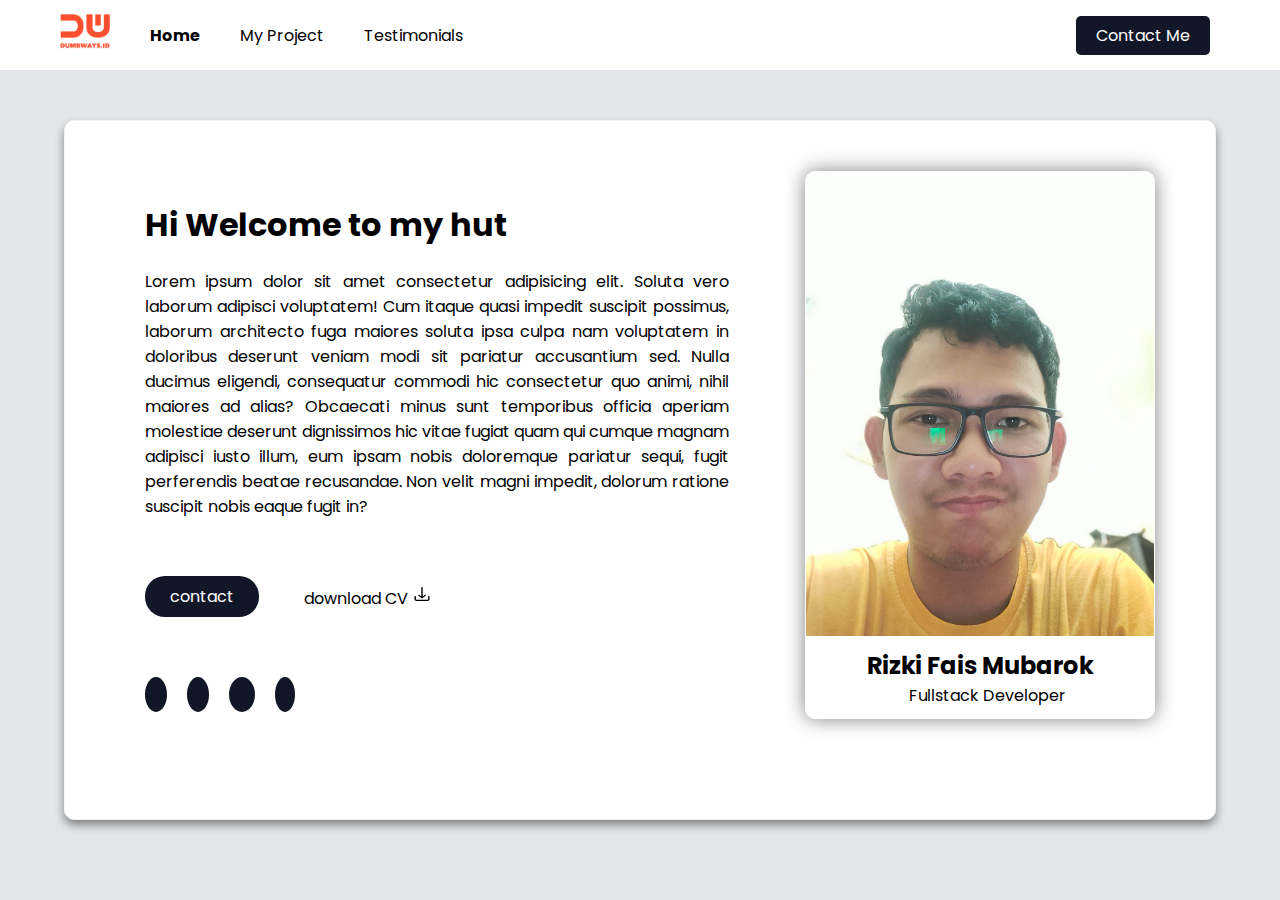
<file: index.html>
<!DOCTYPE html>
<html lang="en">
  <head>
    <meta charset="UTF-8" />
    <meta http-equiv="X-UA-Compatible" content="IE=edge" />
    <meta name="viewport" content="width=device-width, initial-scale=1.0" />
    <link
      rel="stylesheet"
      href="https://cdnjs.cloudflare.com/ajax/libs/font-awesome/6.3.0/css/all.min.css"
      integrity="sha512-SzlrxWUlpfuzQ+pcUCosxcglQRNAq/DZjVsC0lE40xsADsfeQoEypE+enwcOiGjk/bSuGGKHEyjSoQ1zVisanQ=="
      crossorigin="anonymous"
      referrerpolicy="no-referrer"
    />
    <link rel="stylesheet" href="assets/css/style.css" />
    <title>Task 7 | Dumbways</title>
  </head>
  <body>
    <nav class="navbar">
      <div class="nav-left">
        <ul>
          <li><img src="assets/image/dumbways.png" alt="My Logo" width="50" /></li>
          <li><a href="#" class="active">Home</a></li>
          <li><a href="my-project.html">My Project</a></li>
          <li><a href="testimonial.html">Testimonials</a></li>
        </ul>
      </div>
      <div class="nav-right">
        <a href="contact-form.html">Contact Me</a>
      </div>
      <div class="menu-toggle">
        <input type="checkbox" class="input-menu" />
        <span></span>
        <span></span>
        <span></span>
      </div>
    </nav>

    <div class="hamb-menu">
      <a href="#" class="active">Home</a>
      <a href="my-project.html">My Project</a>
      <a href="testimonial.html">Testimonials</a>
      <a href="contact-form.html" class="contact-me">Contact Me</a>
    </div>

    <div class="container">
      <div class="main-left">
        <div class="wrap">
          <h1>Hi Welcome to my hut</h1>
          <p class="isi">
            Lorem ipsum dolor sit amet consectetur adipisicing elit. Soluta vero laborum adipisci voluptatem! Cum itaque quasi impedit suscipit possimus, laborum architecto fuga maiores soluta ipsa culpa nam voluptatem in doloribus deserunt
            veniam modi sit pariatur accusantium sed. Nulla ducimus eligendi, consequatur commodi hic consectetur quo animi, nihil maiores ad alias? Obcaecati minus sunt temporibus officia aperiam molestiae deserunt dignissimos hic vitae
            fugiat quam qui cumque magnam adipisci iusto illum, eum ipsam nobis doloremque pariatur sequi, fugit perferendis beatae recusandae. Non velit magni impedit, dolorum ratione suscipit nobis eaque fugit in?
          </p>
          <div class="wrap-main">
            <a href="#" class="contact">contact</a>
            <p class="cv">
              download CV <a href="#" download><img src="assets/image/download.png" alt="Download Logo" width="20" /></a>
            </p>
          </div>
        </div>

        <div class="sosmed">
          <a href="https://www.linkedin.com/in/rizkifaism/" target="_blank" class="linkedin">
            <i class="fa-brands fa-linkedin-in"></i>
          </a>
          <a href="https://www.instagram.com/rizkifais.m/" target="_blank" class="ig">
            <i class="fa-brands fa-instagram"></i>
          </a>
          <a href="#" target="_blank" class="fb">
            <i class="fa-brands fa-facebook-f"></i>
          </a>
          <a href="https://twitter.com/RizkiFais_" target="_blank" class="twitter">
            <i class="fa-brands fa-twitter"></i>
          </a>
        </div>
      </div>

      <div class="main-right">
        <div class="card">
          <img src="assets/image/my-photo.jpg" alt="My Photo" width="200px" style="width: 100%" />
          <h2>Rizki Fais Mubarok</h2>
          <p>Fullstack Developer</p>
        </div>
      </div>
    </div>

    <script src="assets/js/nav.js"></script>
  </body>
</html>
</file>
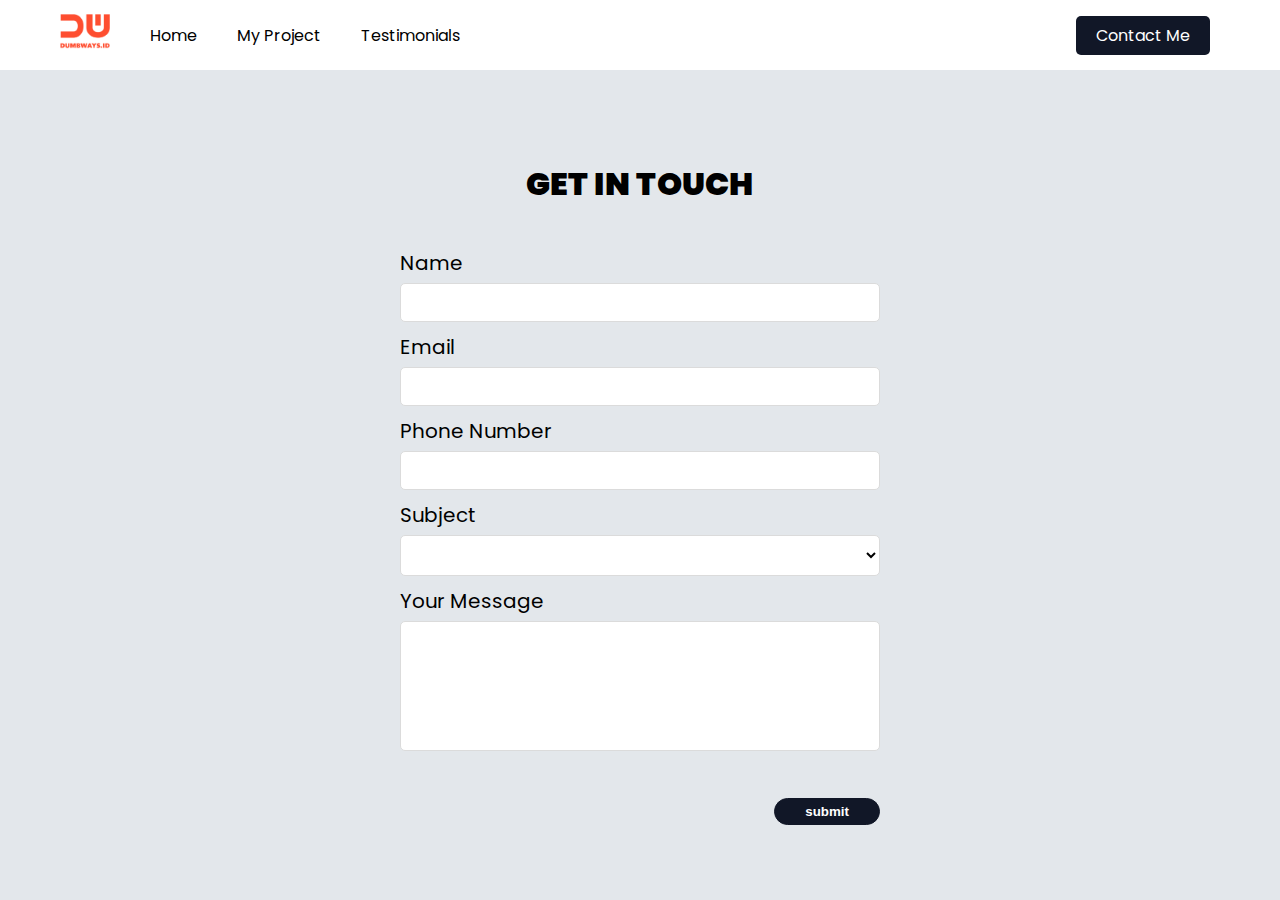
<file: contact-form.html>
<!DOCTYPE html>
<html lang="en">
  <head>
    <meta charset="UTF-8" />
    <meta http-equiv="X-UA-Compatible" content="IE=edge" />
    <meta name="viewport" content="width=device-width, initial-scale=1.0" />
    <link rel="stylesheet" href="assets/css/style.css" />
    <title>Contact Me | Dumbways</title>
  </head>
  <body>
    <nav class="navbar">
      <div class="nav-left">
        <ul>
          <li><img src="assets/image/dumbways.png" alt="My Logo" width="50" /></li>
          <li><a href="index.html">Home</a></li>
          <li><a href="my-project.html">My Project</a></li>
          <li><a href="testimonial.html">Testimonials</a></li>
        </ul>
      </div>
      <div class="nav-right">
        <a href="contact-form.html">Contact Me</a>
      </div>
      <div class="menu-toggle">
        <input type="checkbox" class="input-menu" />
        <span></span>
        <span></span>
        <span></span>
      </div>
    </nav>

    <div class="hamb-menu">
      <a href="index.html">Home</a>
      <a href="my-project.html">My Project</a>
      <a href="testimonial.html">Testimonials</a>
      <a href="#" class="contact-me">Contact Me</a>
    </div>

    <form class="form">
      <h1>GET IN TOUCH</h1>
      <div>
        <label for="name">Name</label>
        <input type="text" name="name" id="name" />
      </div>
      <div>
        <label for="email">Email</label>
        <input type="email" name="email" id="email" />
      </div>
      <div>
        <label for="phone">Phone Number</label>
        <input type="text" name="phone" id="phone" />
      </div>
      <div>
        <label for="subject">Subject</label>
        <select name="subject" id="subject">
          <option value=""></option>
          <option value="Collaboration">Collaboration</option>
          <option value="Discusion">Discusion</option>
          <option value="Hiring">Hiring</option>
        </select>
      </div>
      <div>
        <label for="message">Your Message</label>
        <textarea name="message" id="message" cols="30" rows="6"></textarea>
      </div>
      <div>
        <button type="button" id="btn-contact">submit</button>
      </div>
    </form>

    <script src="assets/js/nav.js"></script>
    <script src="assets/js/script.js"></script>
  </body>
</html>
</file>
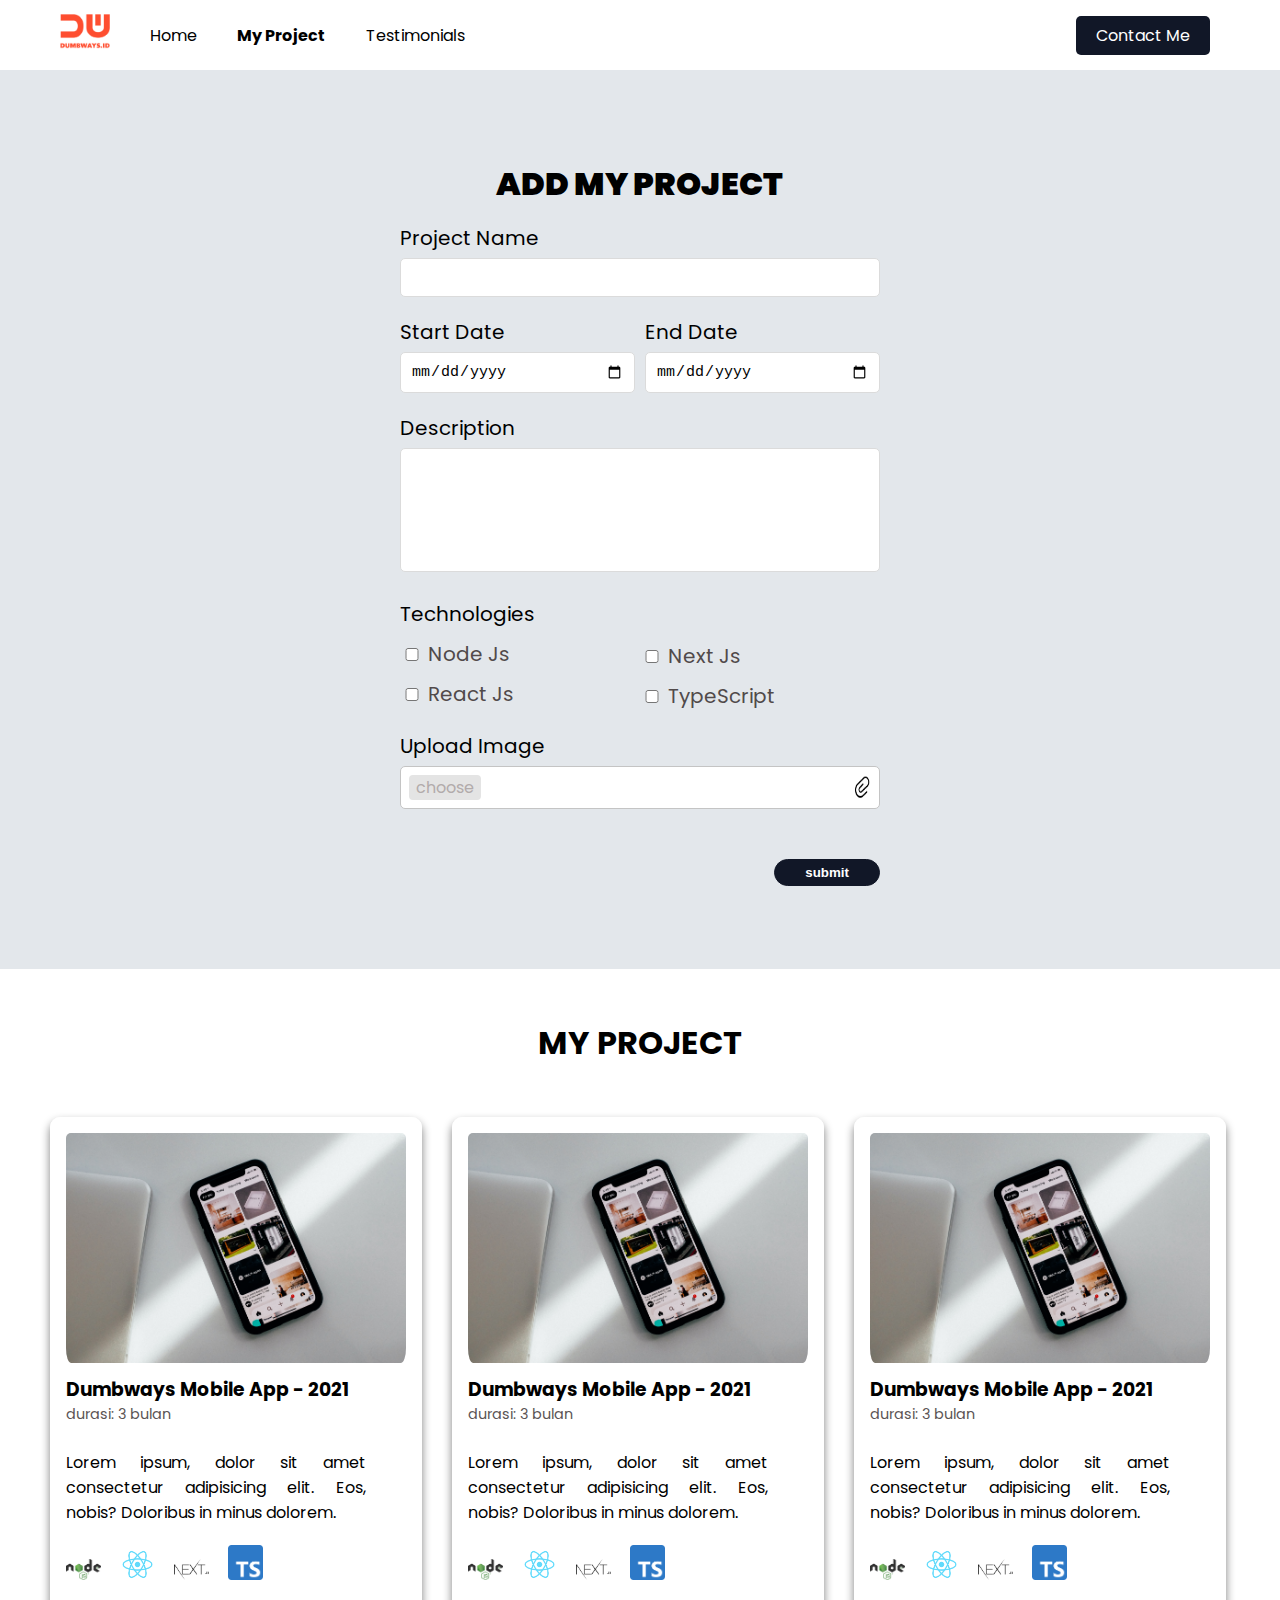
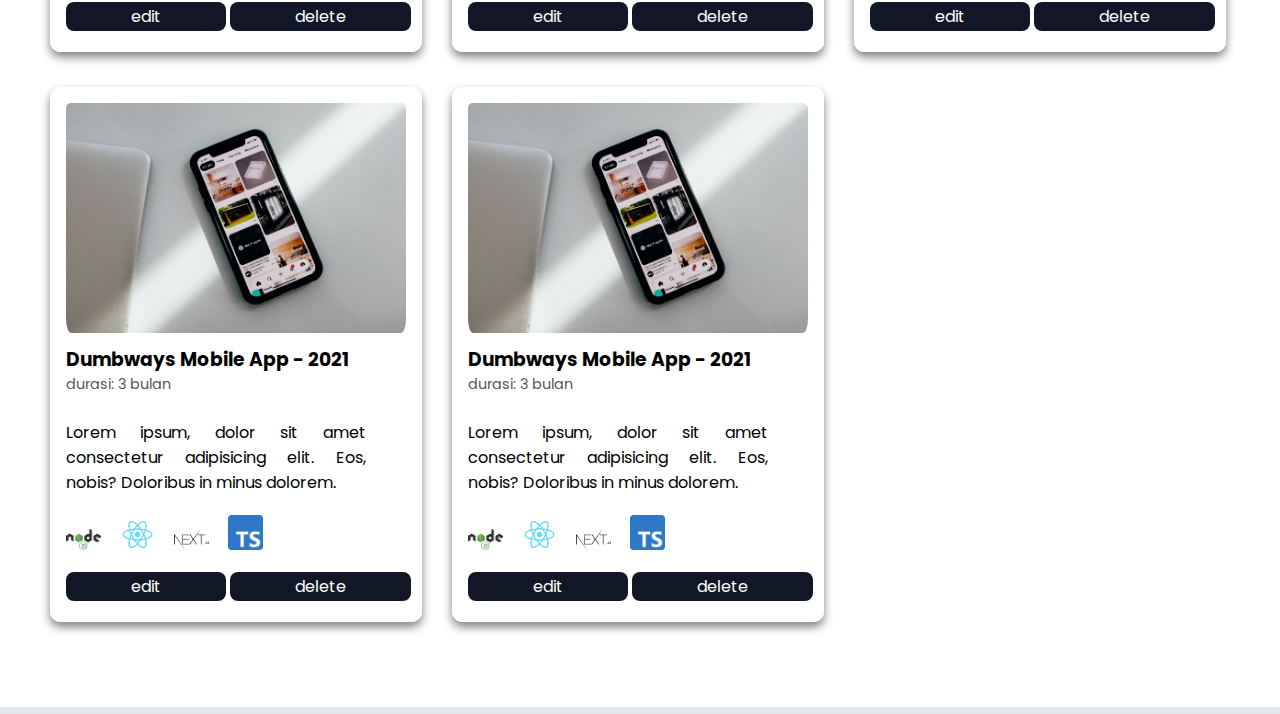
<file: my-project.html>
<!DOCTYPE html>
<html lang="en">
  <head>
    <meta charset="UTF-8" />
    <meta http-equiv="X-UA-Compatible" content="IE=edge" />
    <meta name="viewport" content="width=device-width, initial-scale=1.0" />
    <link rel="stylesheet" href="assets/css/style.css" />
    <title>My Project | Dumbways</title>
  </head>
  <body>
    <nav class="navbar">
      <div class="nav-left">
        <ul>
          <li><img src="assets/image/dumbways.png" alt="My Logo" width="50" /></li>
          <li><a href="index.html">Home</a></li>
          <li><a href="my-project.html" class="active">My Project</a></li>
          <li><a href="testimonial.html">Testimonials</a></li>
        </ul>
      </div>
      <div class="nav-right">
        <a href="contact-form.html">Contact Me</a>
      </div>
      <div class="menu-toggle">
        <input type="checkbox" class="input-menu" />
        <span></span>
        <span></span>
        <span></span>
      </div>
    </nav>

    <div class="hamb-menu">
      <a href="index.html">Home</a>
      <a href="#" class="active">My Project</a>
      <a href="testimonial.html">Testimonials</a>
      <a href="contact-form.html" class="contact-me">Contact Me</a>
    </div>

    <form class="form">
      <h1 class="add-project">ADD MY PROJECT</h1>
      <div>
        <label for="pronam">Project Name</label>
        <input type="text" name="pronam" id="pronam" />
      </div>
      <div class="wrap-dat">
        <div class="stardat">
          <label for="stadat">Start Date</label>
          <input type="date" name="stadat" id="stadat" />
        </div>
        <div class="enddat">
          <label for="enddat">End Date</label>
          <input type="date" name="enddat" id="enddat" />
        </div>
      </div>
      <div>
        <label for="desc">Description</label>
        <textarea name="desc" id="desc" cols="30" rows="6"></textarea>
      </div>
      <div class="wrap-tech">
        <div class="tech">
          <div class="side-left">
            <label class="label-tech">Technologies</label>
            <div class="side-left-item">
              <input type="checkbox" name="tech" id="nodejs" />
              <label for="nodejs">Node Js</label>
            </div>
            <div class="side-left-item">
              <input type="checkbox" name="tech" id="reactjs" />
              <label for="reactjs">React Js</label>
            </div>
          </div>
          <div class="side-right">
            <div class="side-right-item">
              <input type="checkbox" name="tech" id="nextjs" />
              <label for="nextjs">Next Js</label>
            </div>
            <div class="side-right-item">
              <input type="checkbox" name="tech" id="typescript" />
              <label for="typescript">TypeScript</label>
            </div>
          </div>
        </div>
      </div>
      <div>
        <label for="input-image">Upload Image</label>
        <div class="input-image-group">
          <label for="input-image">
            <span>choose</span>
            <img src="assets/image/attach-file.png" alt="file" width="17" />
          </label>
          <input type="file" name="input-image" id="input-image" hidden />
        </div>
      </div>
      <div>
        <button type="button" id="btn-project">submit</button>
      </div>
    </form>

    <div class="screen-project">
      <h1>MY PROJECT</h1>

      <div class="wrap-project">
        <div class="card-project">
          <a href="" target="_blank">
            <img src="assets/image/hp.jpg" alt="" class="card-avatar" />
          </a>
          <h3>Dumbways Mobile App - 2021</h3>
          <p class="duration">durasi: 3 bulan</p>
          <p>Lorem ipsum, dolor sit amet consectetur adipisicing elit. Eos, nobis? Doloribus in minus dolorem.</p>
          <img src="assets/image/nodejs.png" alt="" />
          <img src="assets/image/reactjs.png" alt="" />
          <img src="assets/image/nextjs.png" alt="" />
          <img src="assets/image/ts.png" alt="" />
          <div class="btn-card">
            <a href="#">edit</a>
            <a href="#">delete</a>
          </div>
        </div>
        <div class="card-project">
          <a href="" target="_blank">
            <img src="assets/image/hp.jpg" alt="" class="card-avatar" />
          </a>
          <h3>Dumbways Mobile App - 2021</h3>
          <p class="duration">durasi: 3 bulan</p>
          <p>Lorem ipsum, dolor sit amet consectetur adipisicing elit. Eos, nobis? Doloribus in minus dolorem.</p>
          <img src="assets/image/nodejs.png" alt="" />
          <img src="assets/image/reactjs.png" alt="" />
          <img src="assets/image/nextjs.png" alt="" />
          <img src="assets/image/ts.png" alt="" />
          <div class="btn-card">
            <a href="#">edit</a>
            <a href="#">delete</a>
          </div>
        </div>
        <div class="card-project">
          <a href="" target="_blank">
            <img src="assets/image/hp.jpg" alt="" class="card-avatar" />
          </a>
          <h3>Dumbways Mobile App - 2021</h3>
          <p class="duration">durasi: 3 bulan</p>
          <p>Lorem ipsum, dolor sit amet consectetur adipisicing elit. Eos, nobis? Doloribus in minus dolorem.</p>
          <img src="assets/image/nodejs.png" alt="" />
          <img src="assets/image/reactjs.png" alt="" />
          <img src="assets/image/nextjs.png" alt="" />
          <img src="assets/image/ts.png" alt="" />
          <div class="btn-card">
            <a href="#">edit</a>
            <a href="#">delete</a>
          </div>
        </div>
        <div class="card-project">
          <a href="" target="_blank">
            <img src="assets/image/hp.jpg" alt="" class="card-avatar" />
          </a>
          <h3>Dumbways Mobile App - 2021</h3>
          <p class="duration">durasi: 3 bulan</p>
          <p>Lorem ipsum, dolor sit amet consectetur adipisicing elit. Eos, nobis? Doloribus in minus dolorem.</p>
          <img src="assets/image/nodejs.png" alt="" />
          <img src="assets/image/reactjs.png" alt="" />
          <img src="assets/image/nextjs.png" alt="" />
          <img src="assets/image/ts.png" alt="" />
          <div class="btn-card">
            <a href="#">edit</a>
            <a href="#">delete</a>
          </div>
        </div>
        <div class="card-project">
          <a href="" target="_blank">
            <img src="assets/image/hp.jpg" alt="" class="card-avatar" />
          </a>
          <h3>Dumbways Mobile App - 2021</h3>
          <p class="duration">durasi: 3 bulan</p>
          <p>Lorem ipsum, dolor sit amet consectetur adipisicing elit. Eos, nobis? Doloribus in minus dolorem.</p>
          <img src="assets/image/nodejs.png" alt="" />
          <img src="assets/image/reactjs.png" alt="" />
          <img src="assets/image/nextjs.png" alt="" />
          <img src="assets/image/ts.png" alt="" />
          <div class="btn-card">
            <a href="#">edit</a>
            <a href="#">delete</a>
          </div>
        </div>
      </div>
    </div>

    <script src="assets/js/nav.js"></script>
    <script src="assets/js/project.js"></script>
  </body>
</html>
</file>
<file: assets/css/style.css>
@import url("https://fonts.googleapis.com/css2?family=Poppins&display=swap");

* {
  margin: 0;
  padding: 0;
  box-sizing: border-box;
}

html {
  scroll-behavior: smooth;
}

body {
  font-family: Poppins, Arial, Helvetica, sans-serif;
  background-color: #e3e7eb;
}

.navbar {
  position: sticky;
  top: 0;
  background-color: #fff;
  height: 70px;
  display: flex;
  justify-content: center;
  align-items: center;
  justify-content: space-between;
  z-index: 10;
}

.nav-left ul {
  list-style: none;
  display: flex;
  align-items: center;
  justify-content: space-evenly;
}

.nav-left ul li {
  font-size: 1rem;
  margin-left: 30px;
  margin-right: 10px;
}

.nav-left ul li img {
  margin-left: 30px;
}

.nav-left ul li a {
  text-decoration: none;
  color: black;
}

.nav-left ul li a:active {
  font-weight: bold;
}

.nav-left .active {
  font-weight: bold;
}

.active {
  font-weight: bold;
}

.nav-right a {
  text-decoration: none;
  background-color: #111727;
  padding: 8px 20px;
  color: #fff;
  border-radius: 5px;
  margin-right: 70px;
}

.navbar .menu-toggle {
  display: none;
  flex-direction: column;
  height: 20px;
  justify-content: space-between;
  position: relative;
  margin-right: 30px;
}

.navbar .menu-toggle input {
  position: absolute;
  width: 50px;
  height: 35px;
  left: -13px;
  top: -8px;
  opacity: 0;
  cursor: pointer;
  z-index: 2;
}

.navbar .menu-toggle span {
  display: block;
  width: 28px;
  height: 3px;
  background-color: #000;
  border-radius: 3px;
  margin-bottom: 5px;
}

.menu-toggle span:nth-child(2) {
  transform-origin: 0 0;
  transition: 0.3s;
}

.menu-toggle span:nth-child(4) {
  transform-origin: 0 100%;
  transition: 0.3s;
}

.menu-toggle input:checked ~ span:nth-child(2) {
  transform: rotate(45deg) translate(-1px, -1px);
  transition: 0.3s;
}

.menu-toggle input:checked ~ span:nth-child(3) {
  transform: scale(0);
  transition: 0.3s;
}

.menu-toggle input:checked ~ span:nth-child(4) {
  transform: rotate(-45deg) translate(-1px, 0);
  transition: 0.3s;
}

.hamb-menu {
  display: none;
  background-color: #d3d3d3;
  padding-bottom: 20px;
  position: fixed;
  width: 100%;
}

.hamb-menu a {
  text-decoration: none;
  display: flex;
  justify-content: center;
  padding: 15px 0px;
  color: #000;
}

.hamb-menu .contact-me {
  text-decoration: none;
  background-color: #111727;
  text-align: center;
  padding: 8px 20px;
  color: #fff;
  border-radius: 5px;
  margin: 15px 100px 0px;
}

.container {
  display: flex;
  width: 90vw;
  margin: 50px auto;
  border: 1px solid rgb(245, 242, 242);
  border-radius: 10px;
  box-shadow: 0 5px 10px gray;
  background-color: #fff;
}

.wrap {
  width: 80%;
  margin: 30px 80px;
}

.wrap-main {
  display: flex;
  flex-direction: row;
}

.wrap h1 {
  padding-top: 50px;
  padding-bottom: 20px;
}

.wrap .isi {
  text-align: justify;
  padding-left: 0px;
  padding-bottom: 37px;
}

.wrap .contact {
  color: white;
  text-decoration: none;
  background-color: #111727;
  padding: 8px 25px;
  border-radius: 20px;
  text-align: center;
  margin-top: 20px;
  margin-right: 30px;
  transition: 0.5s ease-in-out;
}

.wrap .contact:hover {
  background-color: #cfcaca;
  color: #111727;
  transform: scale(1.1);
}

.wrap .cv {
  padding-top: 28px;
}

.sosmed {
  display: flex;
  justify-content: flex-start;
  align-items: center;
  margin: 50px 80px 60px;
}

.sosmed i {
  text-align: center;
  padding: 5px;
}

.linkedin {
  color: white;
  background-color: #111727;
  padding: 5px 6px;
  border-radius: 50%;
  margin-right: 10px;
  transition: 0.3s ease-in-out;
}

.ig {
  color: white;
  background-color: #111727;
  padding: 5px 6px;
  border-radius: 50%;
  margin: 10px;
  transition: 0.3s ease-in-out;
}

.fb {
  color: white;
  background-color: #111727;
  padding: 5px 8px;
  border-radius: 50%;
  margin: 10px;
  transition: 0.3s ease-in-out;
}

.twitter {
  color: white;
  background-color: #111727;
  padding: 5px;
  border-radius: 50%;
  margin: 10px;
  transition: 0.3s ease-in-out;
}

.linkedin:hover {
  color: #111727;
  background-color: #cfcaca;
  border-radius: 50%;
  padding: 5px 6px;
}

.ig:hover {
  color: #111727;
  background-color: #cfcaca;
  border-radius: 50%;
  padding: 5px 6px;
}

.fb:hover {
  color: #111727;
  background-color: #cfcaca;
  border-radius: 50%;
  padding: 5px 8px;
}

.twitter:hover {
  color: #111727;
  background-color: #cfcaca;
  border-radius: 50%;
  padding: 5px;
}

.card {
  margin: 50px 60px 100px 10px;
  width: 350px;
  background-color: white;
  border: 1px solid white;
  border-radius: 10px;
  overflow: hidden;
  box-shadow: 0 0 20px gray;
}

.card h2 {
  margin: 0;
  text-align: center;
  padding-top: 5px;
}

.card p {
  margin: 0;
  text-align: center;
  padding-bottom: 10px;
}

.form {
  width: 500px;
  margin: 30px auto;
  padding: 10px;
}

.form h1 {
  font-weight: 900;
  text-align: center;
  margin-top: 50px;
  margin-bottom: 40px;
}

.form .add-project {
  font-weight: 900;
  text-align: center;
  margin-top: 50px;
  margin-bottom: 15px;
}

.form .wrap-dat {
  display: flex;
  margin-bottom: 20px;
}

.form .stardat {
  width: 50%;
  margin-right: 10px;
}

.form .enddat {
  width: 50%;
}

.form div {
  margin-top: 10px;
}

.form div label {
  font-size: 20px;
  font-weight: 400;
}

.form div input,
select,
textarea {
  width: 100%;
  padding: 10px;
  background-color: #fff;
  margin-top: 5px;
  font-size: 15px;
  border: 1px solid #dbdbdb;
  border-radius: 5px;
}

.form .tech {
  display: flex;
  align-items: flex-start;
  margin-bottom: 20px;
}

.form .tech .label-tech {
  color: #000;
  font-weight: 400;
}

.form .tech input {
  width: 10%;
}

.form .tech .side-left {
  width: 50%;
  display: flex;
  flex-direction: column;
}

.form .tech .side-right {
  width: 50%;
  display: flex;
  flex-direction: column;
  padding-top: 32px;
}

.form .tech label {
  color: #514a4a;
}

.form .input-image-group {
  width: 100%;
  font-size: 20px;
  font-weight: 400;
  padding: 8px;
  margin-top: 5px;
  margin-bottom: 20px;
  background: #fff;
  border: 1px solid #c4c4c4;
  border-radius: 5px;
  cursor: pointer;
}

.form .input-image-group label span {
  font-size: 1rem;
  background: #e4e4e4;
  padding-left: 7px;
  padding-right: 7px;
  color: #b2abab;
  border-radius: 4px;
}

.form .input-image-group label {
  cursor: pointer;
  display: flex;
  justify-content: space-between;
}

.form div textarea {
  resize: none;
}

.form div button {
  background-color: #111727;
  padding: 5px 30px;
  color: white;
  border-radius: 30px;
  border: 1px solid #111727;
  float: right;
  margin-bottom: 60px;
  margin-top: 30px;
  font-weight: bold;
  cursor: pointer;
}

.screen-project {
  margin-top: 130px;
  background-color: #fff;
  padding-bottom: 30px;
}

.screen-project h1 {
  text-align: center;
  padding-top: 50px;
}

.wrap-project {
  margin: 50px 20px 20px;
  display: flex;
  flex-wrap: wrap;
  justify-content: flex-start;
}

.wrap-project .card-project {
  margin-left: 30px;
  margin-bottom: 35px;
  width: 30%;
  border: 1px solid #fff;
  border-radius: 10px;
  overflow: hidden;
  box-shadow: 0 5px 10px gray;
}

.wrap-project .card-project .card-avatar {
  width: 100%;
  height: 250px;
  object-fit: cover;
  padding: 15px 15px 5px 15px;
  border-radius: 20px;
}

.wrap-project .card-project h3,
.duration,
p,
i,
.btn-card {
  padding-left: 15px;
}

.wrap-project .card-project .duration {
  color: #5b5555;
  font-size: 0.9rem;
  padding-bottom: 25px;
}

.wrap-project .card-project p {
  text-align: justify;
  width: 85%;
  padding-bottom: 20px;
}

.wrap-project .card-project img {
  width: 50px;
  padding-left: 15px;
  padding-bottom: 15px;
}

.wrap-project .card-project .btn-card {
  padding-right: 10px;
  margin-bottom: 20px;
  display: flex;
  justify-content: space-between;
  align-items: flex-end;
}

.wrap-project .card-project .btn-card a {
  text-decoration: none;
  color: #fff;
  background-color: #111727;
  padding: 2px 65px;
  border-radius: 8px;
  font-weight: 400;
}

.body-testi {
  background-color: #fff;
}

.screen-testi {
  padding-bottom: 50px;
}

.screen-testi h1 {
  text-align: center;
  padding-top: 80px;
  padding-bottom: 30px;
}

.wrap-testi {
  display: flex;
  flex-wrap: wrap;
}

.wrap-testi .card-testi {
  width: 30%;
  border: 1px solid #fff;
  overflow: hidden;
  box-shadow: 0 -2px 10px rgba(179, 177, 177, 0.8);
  margin: 20px;
}

.wrap-testi .card-testi img {
  width: 100%;
  height: 250px;
  object-fit: cover;
  padding: 20px;
}

.wrap-testi .card-testi p {
  font-style: italic;
  padding-bottom: 20px;
}

.wrap-testi .card-testi .author {
  text-align: end;
  font-weight: bold;
  padding-right: 20px;
  padding-bottom: 30px;
}

/* Responsive Breakpoint */
@media screen and (max-width: 576px) {
  .nav-left ul li a {
    display: none;
  }

  .nav-right a {
    display: none;
  }

  .active {
    font-weight: bold;
  }

  .navbar .menu-toggle {
    display: block;
  }

  .hamb-menu {
    display: block;
    transform: translateY(-140%);
    transition: 0.5s;
  }

  .hamb-menu.active {
    transform: translateY(0);
  }

  .hamb-menu .contact-me {
    display: block;
  }

  .container {
    display: block;
  }

  .wrap {
    margin: 30px auto;
  }

  .wrap-main {
    display: block;
  }

  .wrap .contact {
    padding: 8px 20px;
  }

  .wrap .cv {
    margin-top: 10px;
    padding-left: 0px;
  }

  .sosmed {
    display: flex;
    justify-content: center;
  }

  .card {
    width: 250px;
    margin: 40px auto;
  }

  .card h2 {
    font-size: 1.3rem;
  }

  .card p {
    font-size: 0.9rem;
  }

  .form {
    width: 350px;
  }

  .form h1 {
    font-size: 1.6rem;
  }

  .form .add-project {
    font-size: 1.6rem;
  }

  .form div label {
    font-size: 1.1rem;
  }

  .wrap-project {
    padding-right: 30px;
  }

  .wrap-project .card-project {
    width: 100%;
  }

  .wrap-project .card-project .btn-card a {
    padding: 2px 35px;
  }

  .screen-testi h1 {
    padding-top: 30px;
  }

  .wrap-testi .card-testi {
    width: 100%;
  }
}

@media screen and (max-width: 1200px) and (min-width: 600px) {
  .nav-right a {
    margin-right: 30px;
  }

  .container {
    display: block;
  }

  .wrap {
    width: auto;
    margin: 30px 60px;
  }

  .sosmed {
    display: flex;
    justify-content: center;
  }

  .card {
    margin: 50px auto;
  }

  .wrap-project {
    padding-right: 20px;
    padding-left: 80px;
  }

  .wrap-project .card-project {
    width: 40%;
  }

  .wrap-project .card-project .btn-card {
    padding: 0px 15px;
  }

  .wrap-project .card-project .btn-card a {
    padding: 2px 33px;
  }

  .screen-testi h1 {
    padding-top: 40px;
  }

  .wrap-testi {
    padding-left: 70px;
  }

  .wrap-testi .card-testi {
    width: 40%;
  }
}
</file>
